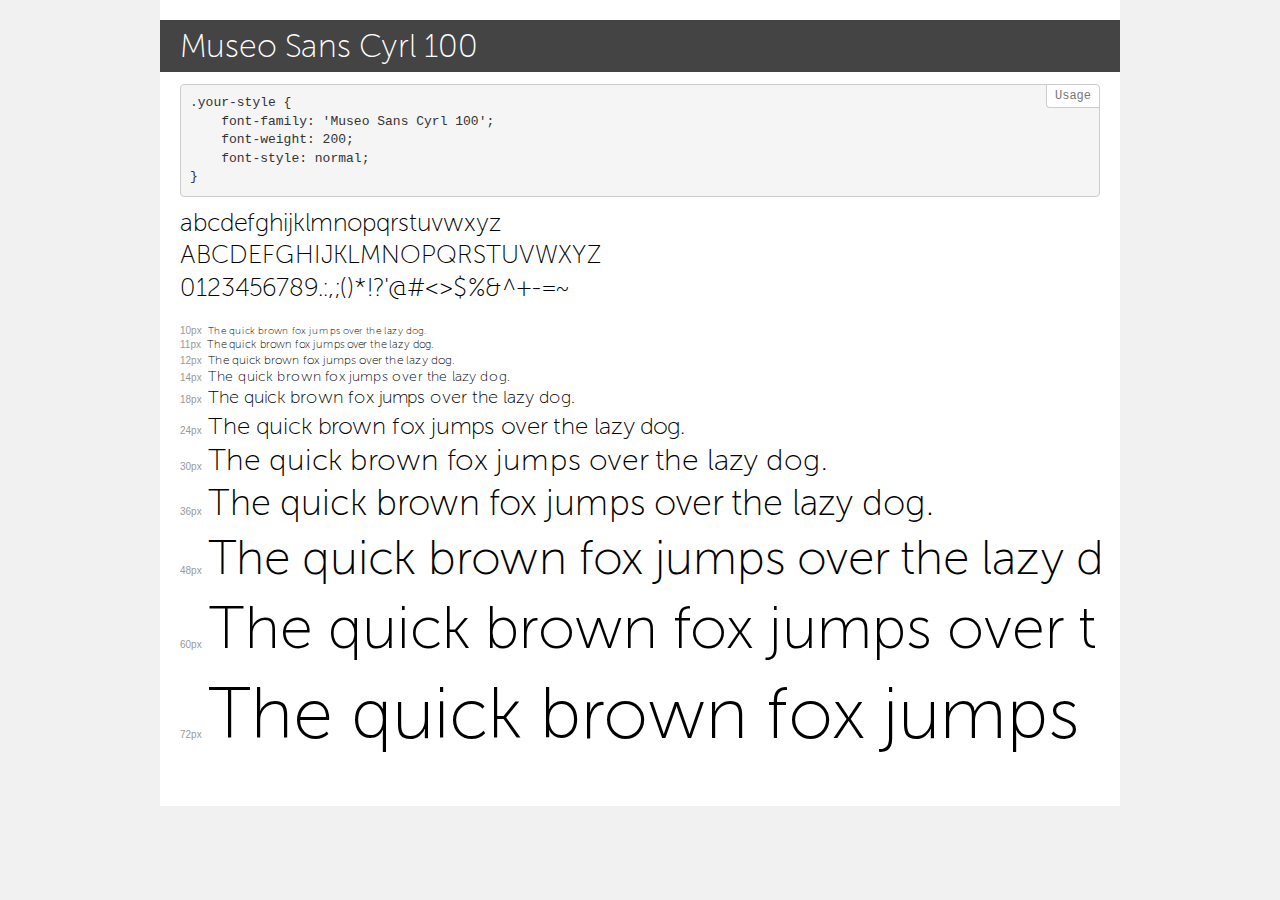
<file: fonts/demo.html>
<!DOCTYPE html>
<html>
<head>
    <meta charset="utf-8">
    <meta http-equiv="X-UA-Compatible" content="IE=edge">
    <meta name="viewport" content="width=device-width, initial-scale=1">
    <meta name="robots" content="noindex, noarchive">
    <meta name="format-detection" content="telephone=no">
    <title>Transfonter demo</title>
    <link href="stylesheet.css" rel="stylesheet">
    <style>
        /*
        http://meyerweb.com/eric/tools/css/reset/
        v2.0 | 20110126
        License: none (public domain)
        */
        html, body, div, span, applet, object, iframe,
        h1, h2, h3, h4, h5, h6, p, blockquote, pre,
        a, abbr, acronym, address, big, cite, code,
        del, dfn, em, img, ins, kbd, q, s, samp,
        small, strike, strong, sub, sup, tt, var,
        b, u, i, center,
        dl, dt, dd, ol, ul, li,
        fieldset, form, label, legend,
        table, caption, tbody, tfoot, thead, tr, th, td,
        article, aside, canvas, details, embed,
        figure, figcaption, footer, header, hgroup,
        menu, nav, output, ruby, section, summary,
        time, mark, audio, video {
            margin: 0;
            padding: 0;
            border: 0;
            font-size: 100%;
            font: inherit;
            vertical-align: baseline;
        }
        /* HTML5 display-role reset for older browsers */
        article, aside, details, figcaption, figure,
        footer, header, hgroup, menu, nav, section {
            display: block;
        }
        body {
            line-height: 1;
        }
        ol, ul {
            list-style: none;
        }
        blockquote, q {
            quotes: none;
        }
        blockquote:before, blockquote:after,
        q:before, q:after {
            content: '';
            content: none;
        }
        table {
            border-collapse: collapse;
            border-spacing: 0;
        }
        /* common styles */
        body {
            background: #f1f1f1;
            color: #000;
        }
        .page {
            background: #fff;
            width: 920px;
            margin: 0 auto;
            padding: 20px 20px 0 20px;
            overflow: hidden;
        }
        .font-container {
            overflow-x: auto;
            overflow-y: hidden;
            margin-bottom: 40px;
            line-height: 1.3;
            white-space: nowrap;
            padding-bottom: 5px;
        }
        h1 {
            position: relative;
            background: #444;
            font-size: 32px;
            color: #fff;
            padding: 10px 20px;
            margin: 0 -20px 12px -20px;
        }
        .letters {
            font-size: 25px;
            margin-bottom: 20px;
        }
        .s10:before {
            content: '10px';
        }
        .s11:before {
            content: '11px';
        }
        .s12:before {
            content: '12px';
        }
        .s14:before {
            content: '14px';
        }
        .s18:before {
            content: '18px';
        }
        .s24:before {
            content: '24px';
        }
        .s30:before {
            content: '30px';
        }
        .s36:before {
            content: '36px';
        }
        .s48:before {
            content: '48px';
        }
        .s60:before {
            content: '60px';
        }
        .s72:before {
            content: '72px';
        }
        .s10:before, .s11:before, .s12:before, .s14:before,
        .s18:before, .s24:before, .s30:before, .s36:before,
        .s48:before, .s60:before, .s72:before {
            font-family: Arial, sans-serif;
            font-size: 10px;
            font-weight: normal;
            font-style: normal;
            color: #999;
            padding-right: 6px;
        }
        pre {
            display: block;
            position: relative;
            padding: 9px;
            margin: 0 0 10px;
            font-family: Monaco, Menlo, Consolas, "Courier New", monospace !important;
            font-size: 13px;
            line-height: 1.428571429;
            color: #333;
            font-weight: normal !important;
            font-style: normal !important;
            background-color: #f5f5f5;
            border: 1px solid #ccc;
            overflow-x: auto;
            border-radius: 4px;
        }
        pre:after {
            display: block;
            position: absolute;
            right: 0;
            top: 0;
            content: 'Usage';
            line-height: 1;
            padding: 5px 8px;
            font-size: 12px;
            color: #767676;
            background-color: #fff;
            border: 1px solid #ccc;
            border-right: none;
            border-top: none;
            border-radius: 0 4px 0 4px;
            z-index: 10;
        }
        /* responsive */
        @media (max-width: 959px) {
            .page {
                width: auto;
                margin: 0;
            }
        }
    </style>
</head>
<body>
<div class="page">
    <div class="demo" style="font-family: 'Museo Sans Cyrl 100'; font-weight: 200; font-style: normal;">
        <h1>Museo Sans Cyrl 100</h1>
        <pre>.your-style {
    font-family: 'Museo Sans Cyrl 100';
    font-weight: 200;
    font-style: normal;
}</pre>
        <div class="font-container">
            <p class="letters">
                abcdefghijklmnopqrstuvwxyz<br>
ABCDEFGHIJKLMNOPQRSTUVWXYZ<br>
                0123456789.:,;()*!?'@#<>$%&^+-=~
            </p>
            <p class="s10" style="font-size: 10px;">The quick brown fox jumps over the lazy dog.</p>
            <p class="s11" style="font-size: 11px;">The quick brown fox jumps over the lazy dog.</p>
            <p class="s12" style="font-size: 12px;">The quick brown fox jumps over the lazy dog.</p>
            <p class="s14" style="font-size: 14px;">The quick brown fox jumps over the lazy dog.</p>
            <p class="s18" style="font-size: 18px;">The quick brown fox jumps over the lazy dog.</p>
            <p class="s24" style="font-size: 24px;">The quick brown fox jumps over the lazy dog.</p>
            <p class="s30" style="font-size: 30px;">The quick brown fox jumps over the lazy dog.</p>
            <p class="s36" style="font-size: 36px;">The quick brown fox jumps over the lazy dog.</p>
            <p class="s48" style="font-size: 48px;">The quick brown fox jumps over the lazy dog.</p>
            <p class="s60" style="font-size: 60px;">The quick brown fox jumps over the lazy dog.</p>
            <p class="s72" style="font-size: 72px;">The quick brown fox jumps over the lazy dog.</p>
        </div>
    </div>
</div>
</body>
</html>
</file>
<file: fonts/stylesheet.css>
@font-face {
    font-family: 'Museo Sans Cyrl 100';
    src: url('MuseoSansCyrl-100.eot');
    src: url('MuseoSansCyrl-100.eot?#iefix') format('embedded-opentype'),
        url('MuseoSansCyrl-100.woff2') format('woff2'),
        url('MuseoSansCyrl-100.woff') format('woff'),
        url('MuseoSansCyrl-100.ttf') format('truetype'),
        url('MuseoSansCyrl-100.svg#MuseoSansCyrl-100') format('svg');
    font-weight: 200;
    font-style: normal;
}
</file>
